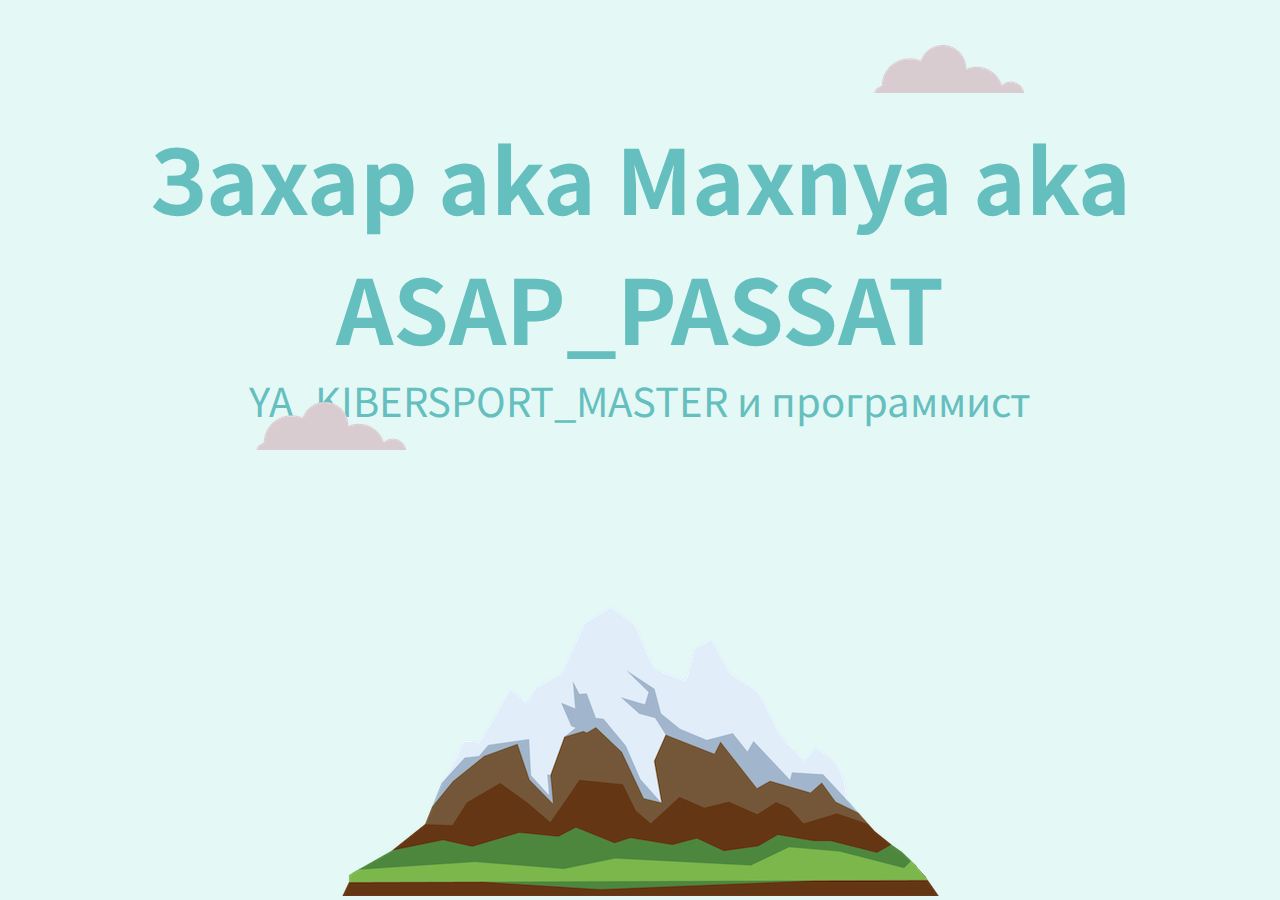
<file: lab4/index.html>
<!DOCTYPE html>
<html lang="ru">
<head>
    <meta charset="UTF-8">
    <title>Я не человек уже блядь</title>
    <link rel="stylesheet" href="style.css">
</head>
<body>
<div class="container">
    <img class="cloud top-cloud" src="cloud.png" alt="cloud">
    <div class="about-text">
        <h1>Захар аka Maxnya aka ASAP_PASSAT </h1>
        <h2>YA_KIBERSPORT_MASTER и программист</h2>
    </div>
    <img class="cloud bottom-cloud" src="cloud.png" alt="cloud">
    <div>
        <img class="mountain" src="mountain.png" alt="mountain-img">
    </div>
</div>
</body>
</html>
</file>
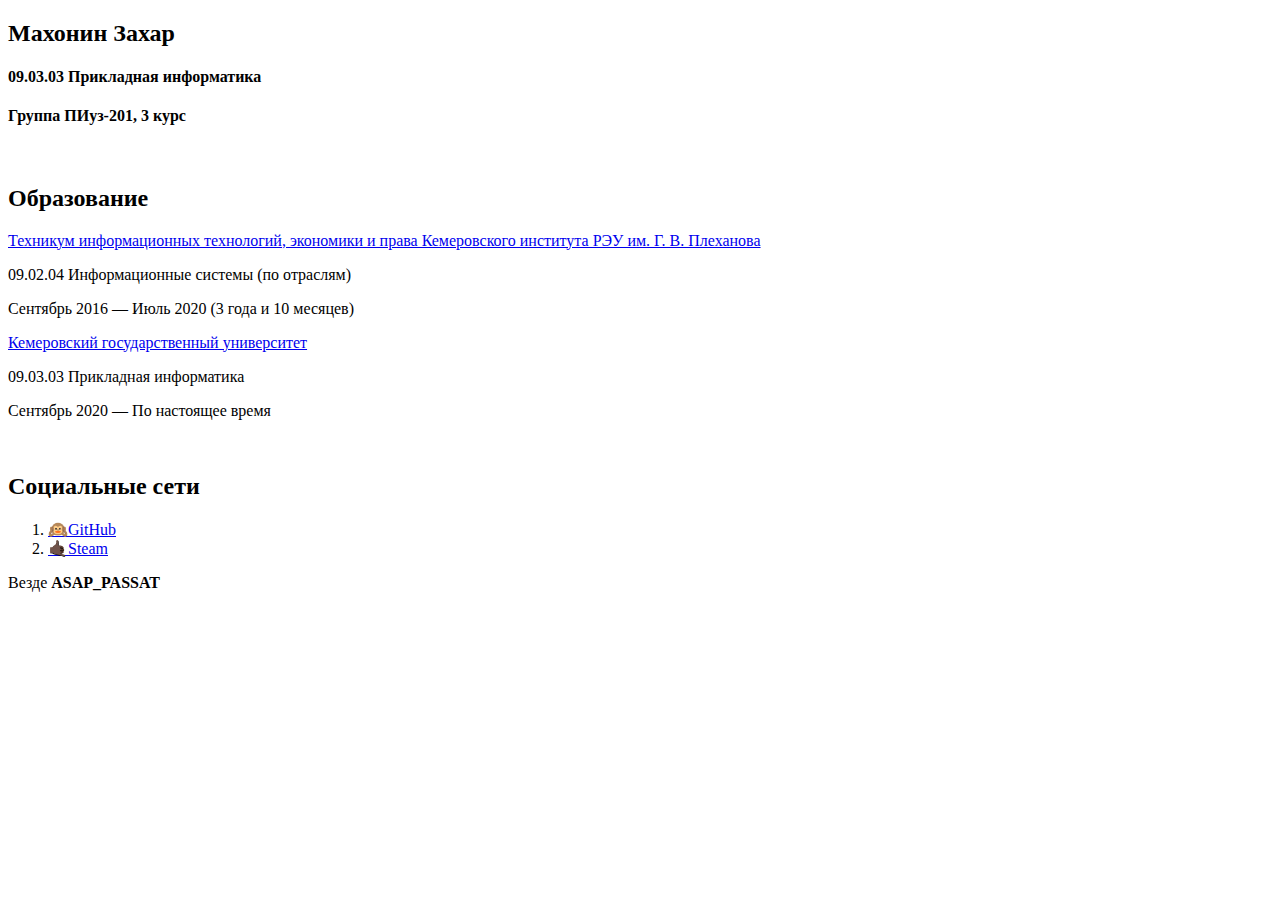
<file: lab1/lab1.html>
<!DOCTYPE html>
<html lang="ru">
<head>
    <meta charset="UTF-8">
    <title>Обо мне</title>
</head>
<body>
<div>
    <h2>Махонин Захар</h2>
    <h4>09.03.03 Прикладная информатика</h4>
    <h4>Группа ПИуз-201, 3 курс</h4>
</div>
<br>
<div>
    <h2>Образование</h2>
    <div>
        <a href="https://kemerovorea.ru">Техникум информационных технологий, экономики и права Кемеровского института РЭУ им. Г. В.
            Плеханова</a>
        <p>09.02.04 Информационные системы (по отраслям)</p>
        <p>Сентябрь 2016 — Июль 2020 (3 года и 10 месяцев)</p>
    </div>
    <div>
        <a href="https://kemsu.ru">Кемеровский государственный университет</a>
        <p>09.03.03 Прикладная информатика</p>
        <p>Сентябрь 2020 — По настоящее время</p>
    </div>
</div>
<br>
<div>
    <h2>Социальные сети</h2>
    <ol>
        <li><a href="https://github.com/Mahonin-Zahar">🙉GitHub</a></li>
        <li><a href="https://steamcommunity.com/id/YA_MAXNYA/">🤙🏿Steam</a></li>
    </ol>
    <p>Везде <b>ASAP_PASSAT</b></p>
</div>
</body>
</html>
</file>
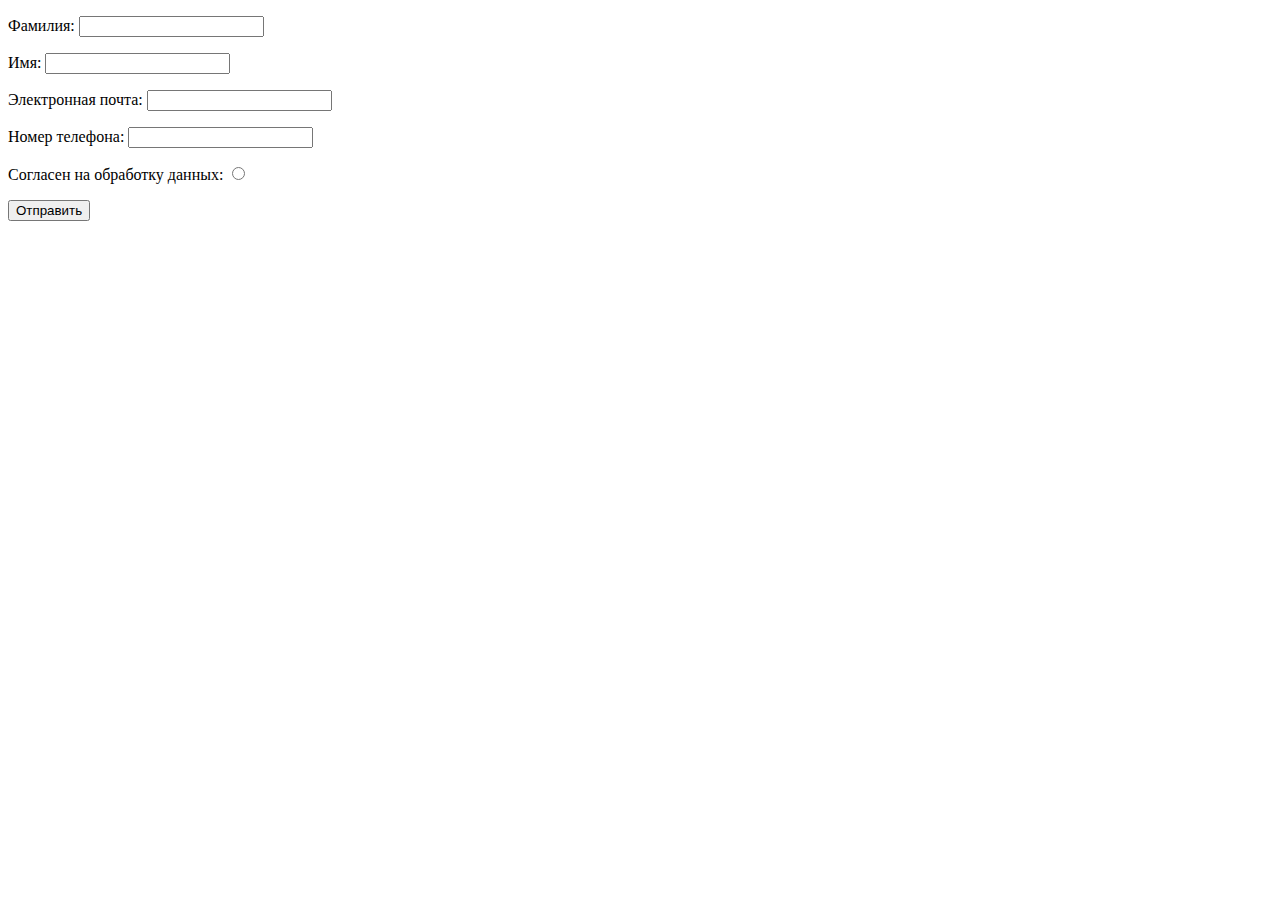
<file: lab2/contact_me.html>
<!DOCTYPE html>
<html lang="ru">
<head>
    <meta charset="UTF-8">
    <title>Связаться со мной</title>
</head>
<body>
<form>
    <p>
        <label for="last_name">Фамилия:</label>
        <input type="text" id="last_name" required>
    </p>
    <p>
        <label for="first_name">Имя:</label>
        <input type="text" id="first_name" required>
    </p>
    <p>
        <label for="email">Электронная почта:</label>
        <input type="email" id="email" required>
    </p>
    <p>
        <label for="phone">Номер телефона:</label>
        <input type="tel" id="phone" required>
    </p>
    <p>
        <label for="agree">Согласен на обработку данных:</label>
        <input type="radio" id="agree">
    </p>
    <button type="submit">Отправить</button>
</form>
</body>
</html>
</file>
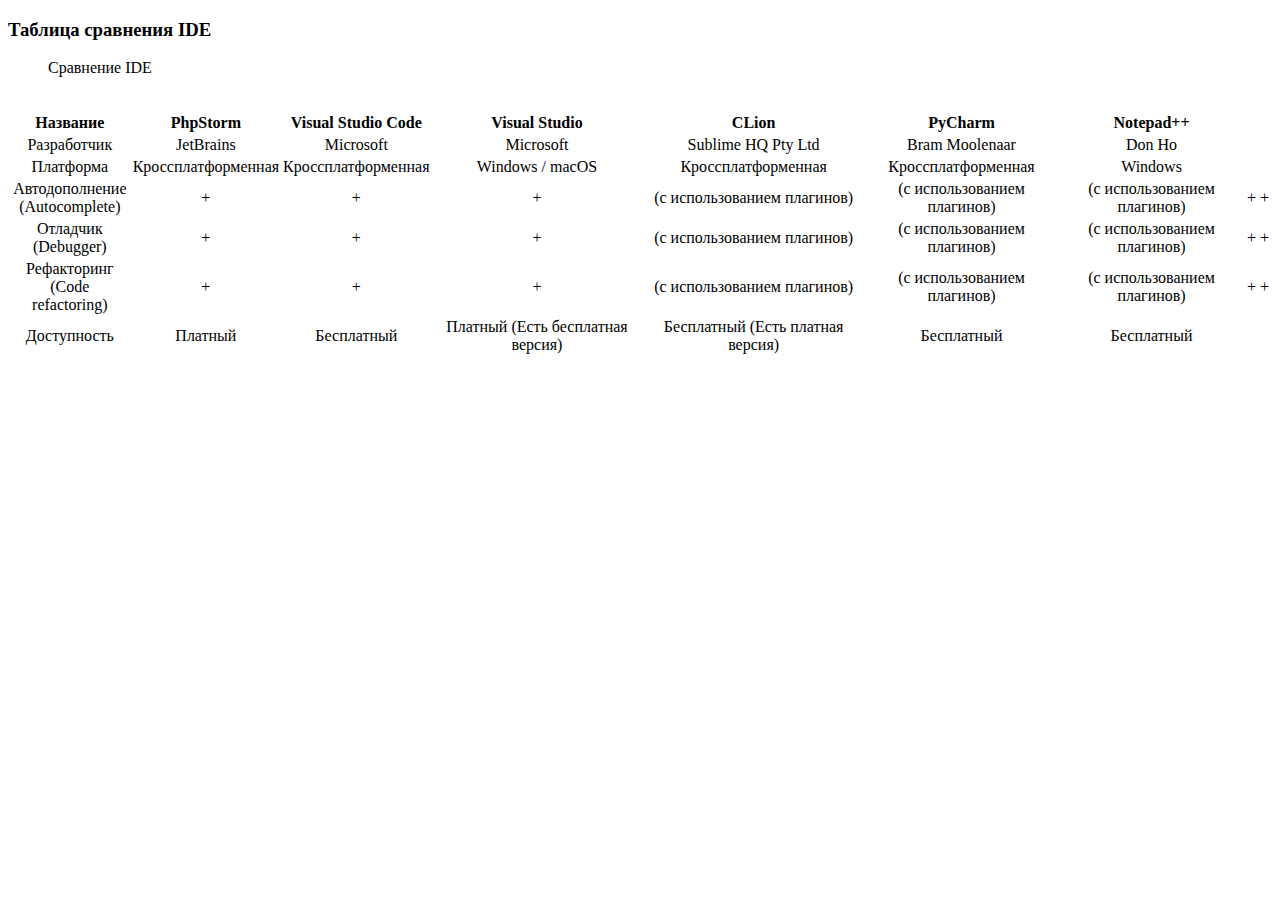
<file: lab2/ide_table.html>
<!DOCTYPE html>
<html lang="ru">
<head>
    <meta charset="UTF-8">
    <title>Таблица сравнения IDE</title>
</head>
<body>
<h3>Таблица сравнения IDE</h3>
<blockquote>
    <p>Сравнение IDE</p>
</blockquote>
<br>
<table>
    <thead>
    <tr>
        <th align="center">Название</th>
        <th align="center">PhpStorm</th>
        <th align="center">Visual Studio Code</th>
        <th align="center">Visual Studio</th>
        <th align="center">CLion</th>
        <th align="center">PyCharm</th>
        <th align="center">Notepad++</th>
    </tr>
    </thead>
    <tbody>
    <tr>
        <td align="center">Разработчик</td>
        <td align="center">JetBrains</td>
        <td align="center">Microsoft</td>
        <td align="center">Microsoft</td>
        <td align="center">Sublime HQ Pty Ltd</td>
        <td align="center">Bram Moolenaar</td>
        <td align="center">Don Ho</td>
    </tr>
    <tr>
        <td align="center">Платформа</td>
        <td align="center">Кроссплатформенная</td>
        <td align="center">Кроссплатформенная</td>
        <td align="center">Windows / macOS</td>
        <td align="center">Кроссплатформенная</td>
        <td align="center">Кроссплатформенная</td>
        <td align="center">Windows</td>
    </tr>
    <tr>
        <td align="center">Автодополнение <br> (Autocomplete)</td>
        <td align="center">+</td>
        <td align="center">+</td>
        <td align="center">+</td>
        <td align="center">(с использованием плагинов)</td>
        <td align="center">(с использованием плагинов)</td>
        <td align="center">(с использованием плагинов)</td>
        <td align="center">+</td>
        <td align="center">+</td>
    </tr>
    <tr>
        <td align="center">Отладчик <br> (Debugger)</td>
        <td align="center">+</td>
        <td align="center">+</td>
        <td align="center">+</td>
        <td align="center">(с использованием плагинов)</td>
        <td align="center">(с использованием плагинов)</td>
        <td align="center">(с использованием плагинов)</td>
        <td align="center">+</td>
        <td align="center">+</td>
    </tr>
    <tr>
        <td align="center">Рефакторинг <br> (Code refactoring)</td>
        <td align="center">+</td>
        <td align="center">+</td>
        <td align="center">+</td>
        <td align="center">(с использованием плагинов)</td>
        <td align="center">(с использованием плагинов)</td>
        <td align="center">(с использованием плагинов)</td>
        <td align="center">+</td>
        <td align="center">+</td>
    </tr>
    <tr>
        <td align="center">Доступность</td>
        <td align="center">Платный</td>
        <td align="center">Бесплатный</td>
        <td align="center">Платный (Есть бесплатная версия)</td>
        <td align="center">Бесплатный (Есть платная версия)</td>
        <td align="center">Бесплатный</td>
        <td align="center">Бесплатный</td>
    </tr>
    </tbody>
</table>
</body>
</html>
</file>
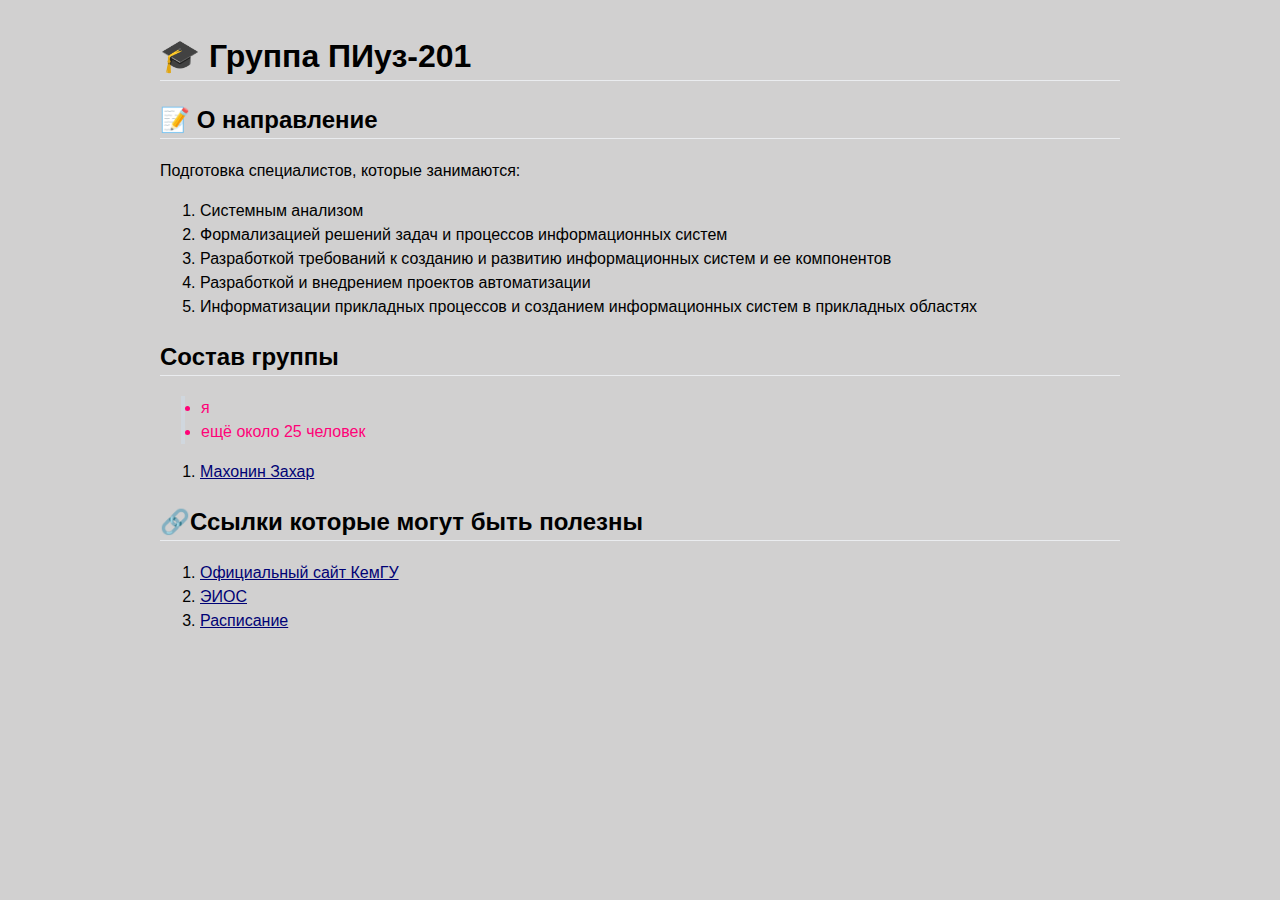
<file: lab3/about_group.html>
<!DOCTYPE html>
<html lang="ru">
<head>
    <meta charset="UTF-8">
    <meta name="viewport" content="width=device-width, initial-scale=1">
    <title>О группе</title>
    <link rel="stylesheet" href="style.css">
</head>
<body>
<div class="container">
    <h1>🎓 Группа ПИуз-201</h1>
    <h2>📝 О направление</h2>
    <p>Подготовка специалистов, которые занимаются:</p>
    <ol>
        <li>Системным анализом</li>
        <li>Формализацией решений задач и процессов информационных систем</li>
        <li>Разработкой требований к созданию и развитию информационных систем и ее компонентов</li>
        <li>Разработкой и внедрением проектов автоматизации</li>
        <li>Информатизации прикладных процессов и созданием информационных систем в прикладных областях</li>
    </ol>

    <h2>Состав группы</h2>
    <blockquote>
        <li>я</li>
        <li>ещё около 25 человек</li>
    </blockquote>
    <ol>
        <li><a href="https://vk.com/maxnya">Махонин Захар</a></li>
    </ol>

    <h2>🔗Ссылки которые могут быть полезны</h2>
    <ol>
        <li><a href="https://kemsu.ru">Официальный сайт КемГУ</a></li>
        <li><a href="https://eios.kemsu.ru/a/eios">ЭИОС</a></li>
        <li><a href="https://kemsu.ru/education/schedule">Расписание</a></li>
    </ol>
</div>
</body>
</html>
</file>
<file: lab4/style.css>
@import url('https://fonts.googleapis.com/css2?family=Noto+Sans+JP');

* {
  margin: 0;
}

body {
  color: #40514E;
  text-align: center;
}

.container {
  min-height: 100vh;
  display: grid;
  grid-template-rows: 1fr auto;

  background-color: #E4F9F5;
}

.about-text {
  place-self: center;
}

h1 {
  color: #66BFBF;
  font-size: 5.6rem;
  font-family: 'Noto Sans JP', sans-serif;
}

h2 {
  color: #66BFBF;
  font-family: 'Noto Sans JP', sans-serif;
  font-size: 2.5rem;
  font-weight: normal;
}

.cloud {
  position: absolute;
}

.top-cloud {
  right: 20%;
  top: 5%;
}

.bottom-cloud {
  left: 20%;
  bottom: 50%;
}
</file>
<file: lab3/style.css>
body {
    font-family: -apple-system, BlinkMacSystemFont, "Segoe UI", Helvetica, Arial, sans-serif, "Apple Color Emoji", "Segoe UI Emoji", "Segoe UI Symbol";
    font-size: 16px;
    line-height: 1.5;
    background-color: rgb(209, 208, 208);
    margin: 0;
  }
  
  .container {
    max-width: 960px;
    margin: 32px auto;
    padding-right: 16px;
    padding-left: 16px;
  }
  
  h1 {
    font-size: 32px;
  }
  
  h2 {
    font-size: 24px;
  }
  
  h1, h2 {
    border-bottom: 1px solid #eaecef;
  }
  
  ul {
    padding-left: 25px;
  }
  
  blockquote {
    border-left: 4px solid #d0d7de;
    margin: 0 0 0 21px;
    padding-left: 16px;
    padding-right: 16px;
    color: #ff0278;
    font-size: 16px;
  }
  
  a {
    color: #000275;
  }
</file>
